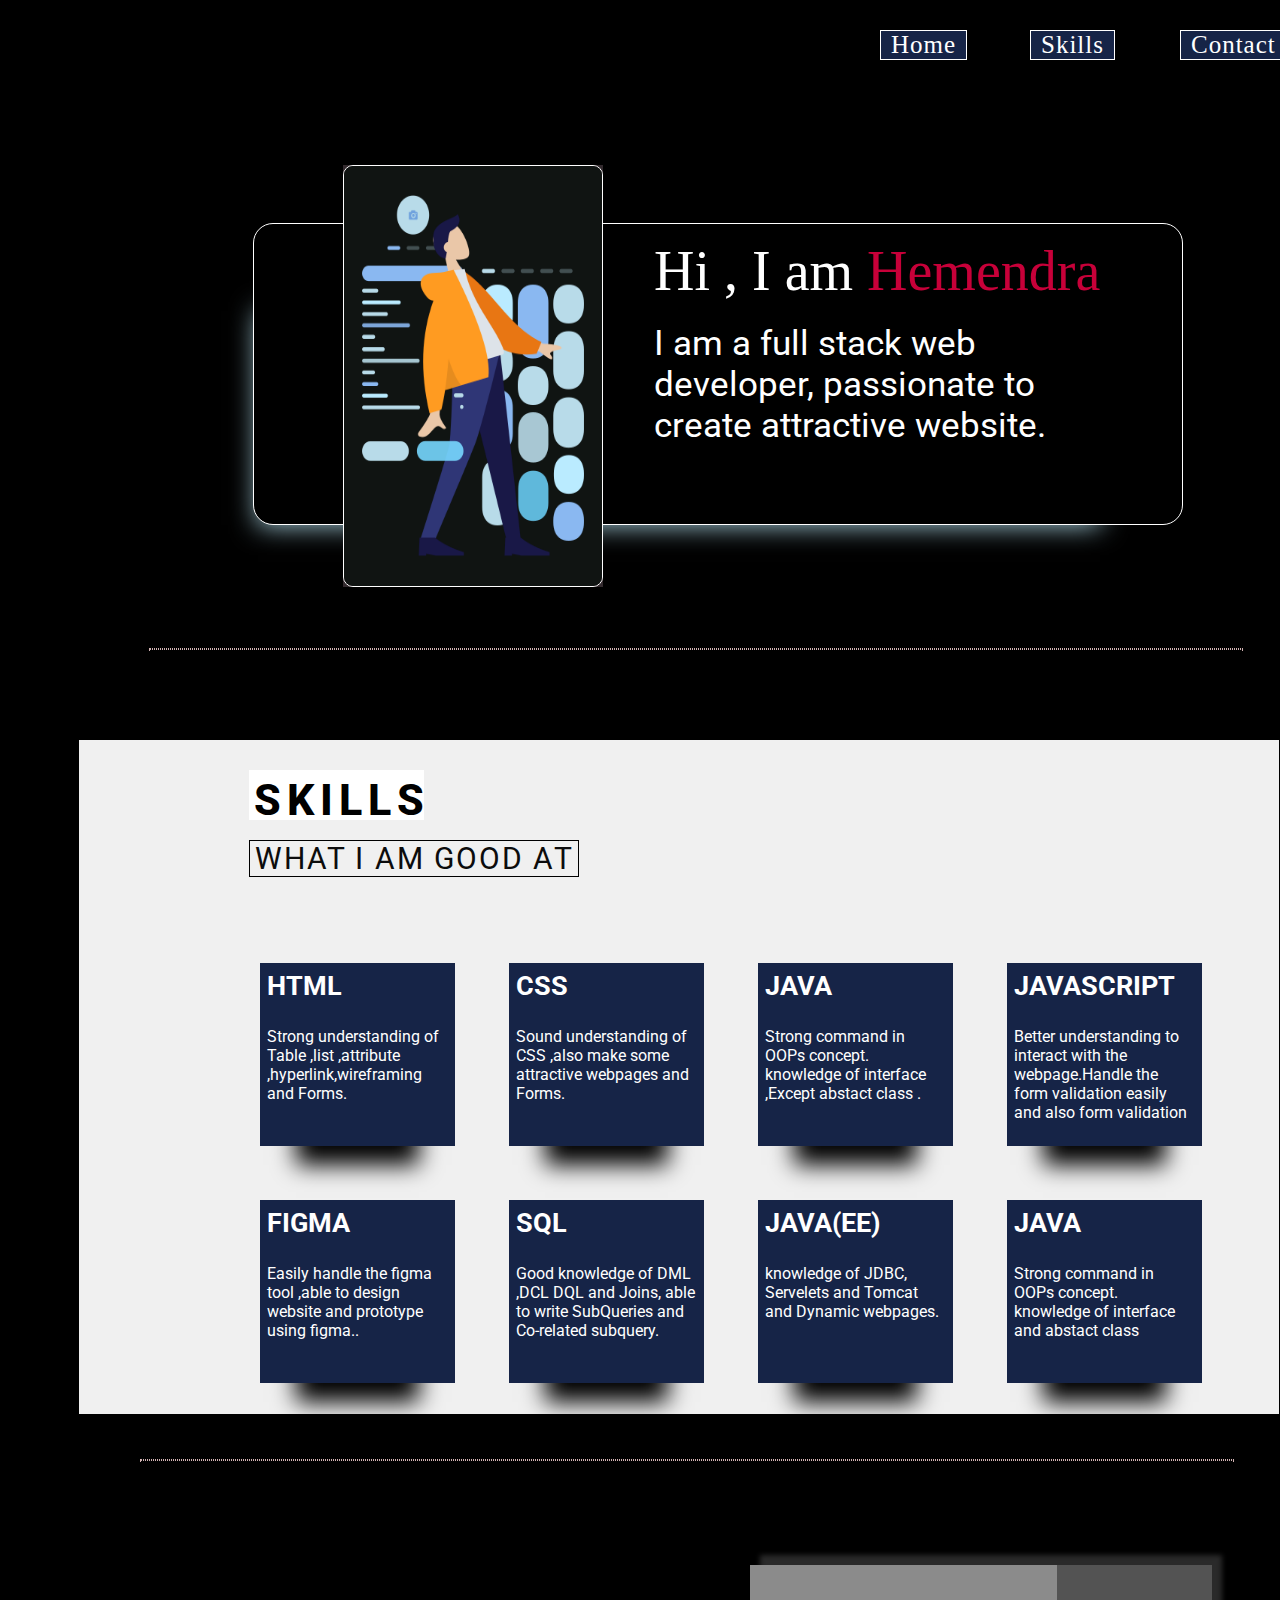
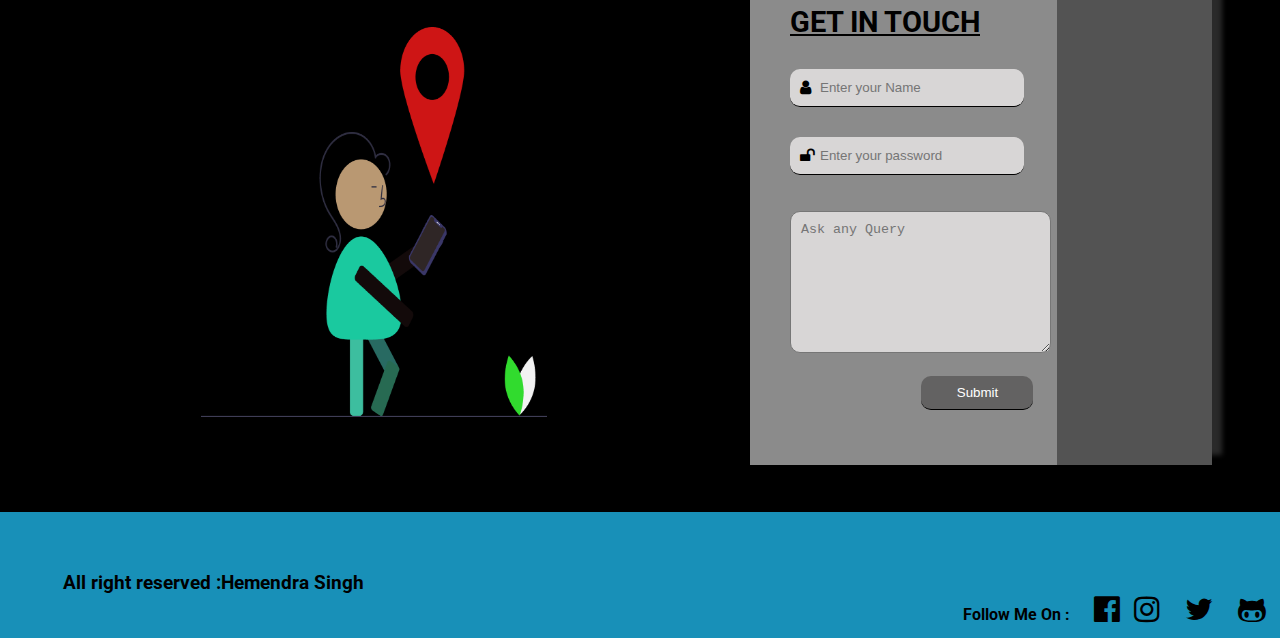
<file: PORTFOLIO_HEMENDRA/index.html>
<!DOCTYPE html>
<html lang="en">
<head>
    <meta charset="UTF-8">
    <meta name="viewport" content="width=device-width, initial-scale=1.0">
    <title>PortFolio | Hemendra Singh</title>
    <link rel="stylesheet" href="./style.css">
    <link rel="stylesheet" href="./fonts/font-awesome-4.7.0/css/font-awesome.min.css">
    <link href="https://fonts.googleapis.com/css2?family=Roboto:wght@100&display=swap" rel="stylesheet">
    
</head>
<body>
    <header>
        <div class="h1">
            <div class="h11"><p><a href="">Home</a></p></div>
            <div class="h12"><p><a href="">Skills</a></p></div>
            <div class="h13"><p><a href="">Contact</a></p></div>
        </div>
    </header>
    <main>
        <div class="box">
            <div class="box1">
                <div class="box1Content">
                    <p id="intro">Hi , I am <span>Hemendra</span></p>
                    <p id="MoreIntro">I am a full stack web
                        developer, passionate
                        to create attractive 
                        website.</p>
                </div>
            </div>
            <div class="box2">
                <img src="./images/humaaans.png" alt="">
            </div>
        </div>
    </main>
    <section>
        <div class="line">
            
        </div>
        <div class="page2">
            <div class="skills">
                <p>SKILLS</p>

            </div>
            <div class="linebelowSkills">
                <p>WHAT I AM GOOD AT</p>
            </div>
            <div class="insidePage2">
                    <div class="c1">
                        <h3>HTML</h3>
                        <p>Strong understanding of Table ,list ,attribute
                            ,hyperlink,wireframing and Forms.
                        </p>
                        
                    </div>
                    <div class="c1">
                        <h3>CSS</h3>
                        <p>Sound  understanding of CSS ,also make some attractive webpages and Forms.
                        </p>
                    </div>
                    <div class="c1">
                        <h3>JAVA</h3>
                        <p>Strong command in OOPs  concept.
                            knowledge of interface ,Except abstact class .
                        </p>
                    </div>
                    <div class="c1">
                        <h3>JAVASCRIPT</h3>
                        <p>Better understanding to interact with the webpage.Handle the form validation easily and also 
                            form validation
                        </p>
                    </div>
                    <div class="c1">
                        <h3>FIGMA</h3>
                        <p>Easily handle the figma
                            tool ,able to design website and prototype using figma..
                        </p>
                    </div>
                    <div class="c1">
                        <h3>SQL</h3>
                        <p>Good knowledge of DML ,DCL
                            DQL and  Joins, able to write SubQueries and Co-related subquery.
                        </p>
                    </div>
                    <div class="c1">
                        <h3>JAVA(EE)</h3>
                        <p>knowledge of JDBC,
                            Servelets and Tomcat
                            and Dynamic webpages.
                        </p>
                    </div>
                    <div class="c1">
                        <h3>JAVA</h3>
                        <p>Strong command in OOPs  concept.
                            knowledge of interface and abstact class 
                        </p>
                    </div>
                    <div class="line1"></div>
            </div>

        </div>
        
        
    </section>
    <footer>
        <div class="page3">
            <div class="form">
                <div class="part1"> 
                        <form action="">
                            <p>GET IN TOUCH</p>
                            <i class="fa fa-user" aria-hidden="true"></i><input type="text" name="Name" id="Name" placeholder="Enter your Name">
                            <br>
                            <i id="passIcon" class="fa fa-unlock" aria-hidden="true"></i><input type="password" name="pass" id="pass" placeholder="Enter your password">
                            <br>
                            <br>
                            <br>

                            <textarea name="message" id="message" cols="28" rows="8" placeholder="Ask any Query"></textarea>
                            <input type="submit" value="Submit">
                        </form>

                </div>
                <div class="part2"></div>
            </div>
            <div class="contactImage">
                <img src="./images/undraw_Directions_re_kjxs (1) 1.png" alt="">
            </div>
        </div>
    </footer>
    <div class="footer">
        <h3>All right reserved :Hemendra Singh</h3>
        <p>Follow Me On  :  
            <a href="https://www.facebook.com/"></a><i  id="fb" class="fa fa-facebook-official" aria-hidden="true"></i></a>
            <a href="https://www.instagram.com/"><i id="Insta" class="fa fa-instagram" aria-hidden="true"></i></a>
            <a href="https://twitter.com/home?lang=en"><i id="twitter" class="fa fa-twitter" aria-hidden="true"></i></a>
            <a href="https://github.com/"><i id="git" class="fa fa-github-alt" aria-hidden="true"></i></a>
        </p>

       
    </div>
</body>
</html>
</file>
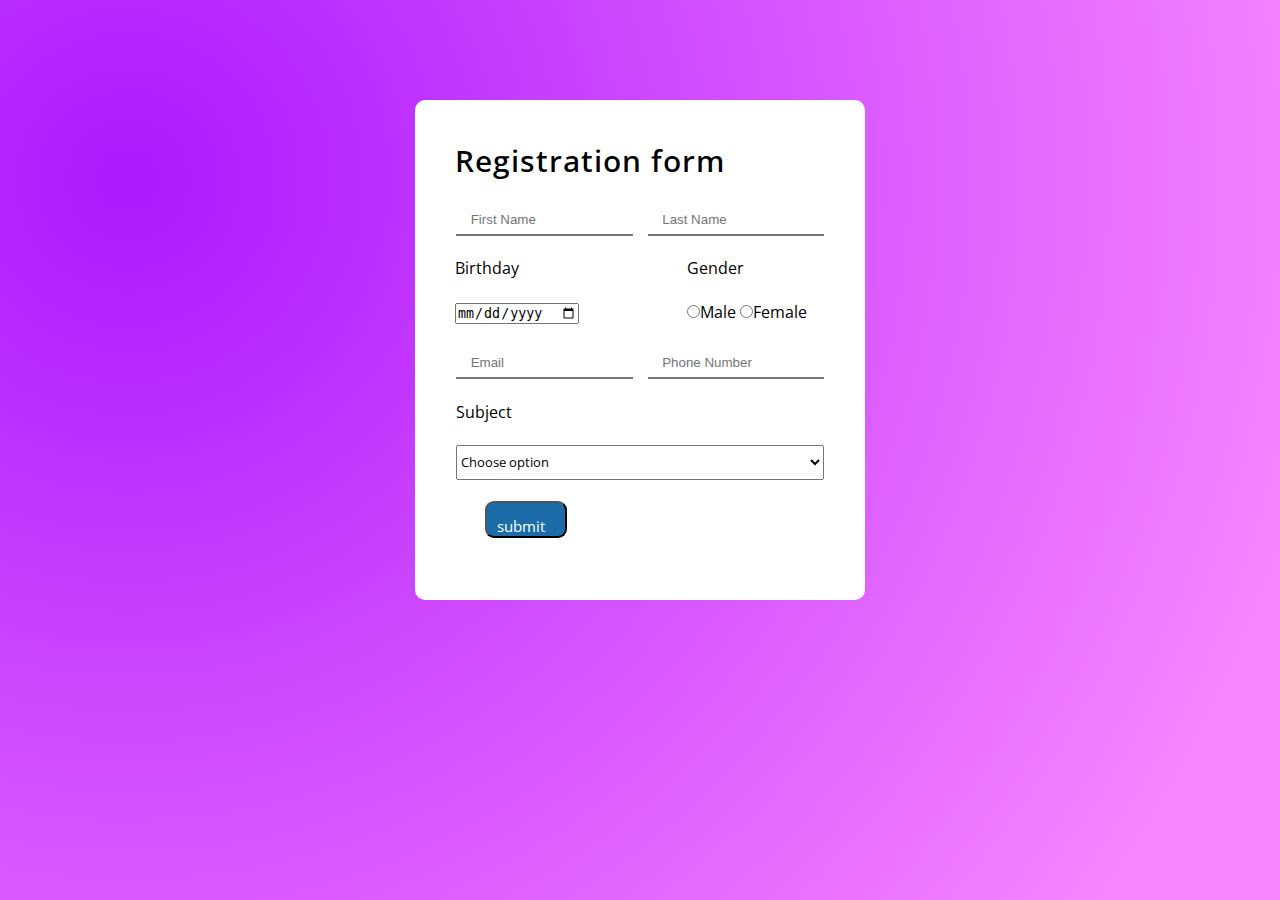
<file: project 4 form/index.html>
<!DOCTYPE html>
<html lang="en">
<head>
    <meta charset="UTF-8">
    <meta name="viewport" content="width=device-width, initial-scale=1.0">
    <title>Document</title>
    <link rel="stylesheet" href="./style.css">
    <link href="https://fonts.googleapis.com/css2?family=Open+Sans:wght@300&display=swap" rel="stylesheet">
</head>
<body>
    <div class="box">
    <form action="">
        
        <div class="heading">
            <p>Registration form</p>     
        </div>
        <div class="name">
            <input class="1"   type="text" name="fname" id="fname" placeholder="First Name">
            <input class="2" type="text" name="lname" id="lname" placeholder="Last Name">  
        </div>
        <div class="birthday">
            <div class="b1">
                <p>Birthday</p> 
                <br>
                <input type="date" name="Birthday" id="Birthday">
                </div>
            <div class="b2">
                <p>Gender</p>
                <br>
                <input type="radio" name="gender" id="male">Male
                <input type="radio" name="gender" id="female">Female
            </div>
        </div>
        <div class="name">
            <input class="1" type="email" name="email" id="email" placeholder="Email">
            <input class="2" type="text" name="phoneno" id="phoneno" placeholder="Phone Number">
                
        </div>
        <div class="sub">
            <p>Subject</p>
            <br>
            <select name="" id="">
                <option value="Choose Option">Choose option</option>
                <option value="Physics">Physics</option>
                <option value="Chemistry">Chemistry</option>
                <option value="Biology">Biology</option>
            </select>
        </div>
        <div class="submit">
            <input type="submit" value="submit">
        </div>
    </form>
    </div>
</body>
</html>
</file>
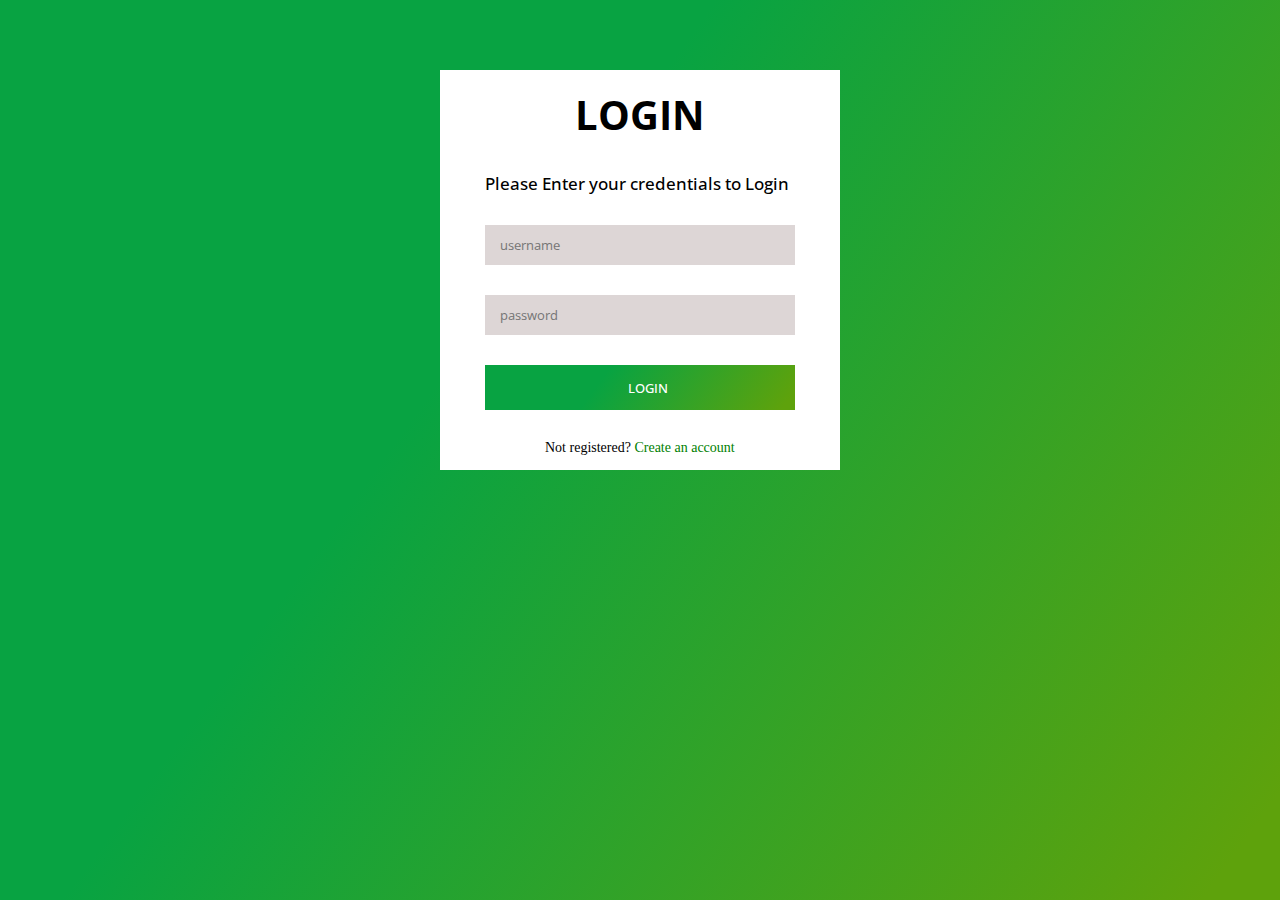
<file: project 6 form/index.html>
<!DOCTYPE html>
<html lang="en">
<head>
    <meta charset="UTF-8">
    <meta name="viewport" content="width=device-width, initial-scale=1.0">
    <title>Form 6</title>
    <link rel="stylesheet" href="./style.css">
    <link href="https://fonts.googleapis.com/css2?family=Open+Sans:wght@300&display=swap" rel="stylesheet">
</head>
<body>
    <form action="">
    <div class="box">
        <div class="smallBox">
            <div class="section">
                <p id="heading">LOGIN</p>
            </div>
            <div class="section">
               <p id="tag" >Please Enter your credentials to Login</p>
            </div>
            <div class="section">
            <input type="text" name="username" id="username" placeholder="username">
            </div>
            <div class="section">
                <input type="password" name="pass" id="pass" placeholder="password">    
            </div>
            <div class="section">
                <input type="submit" value="LOGIN">
            </div>
            <div class="section">
                <div class="inside">
                <p class="last">Not registered? <a href="">Create an account</a></p>
                </div>
            </div>
                  
         </div>
    </div>
    </form>
</body>
</html>
</file>
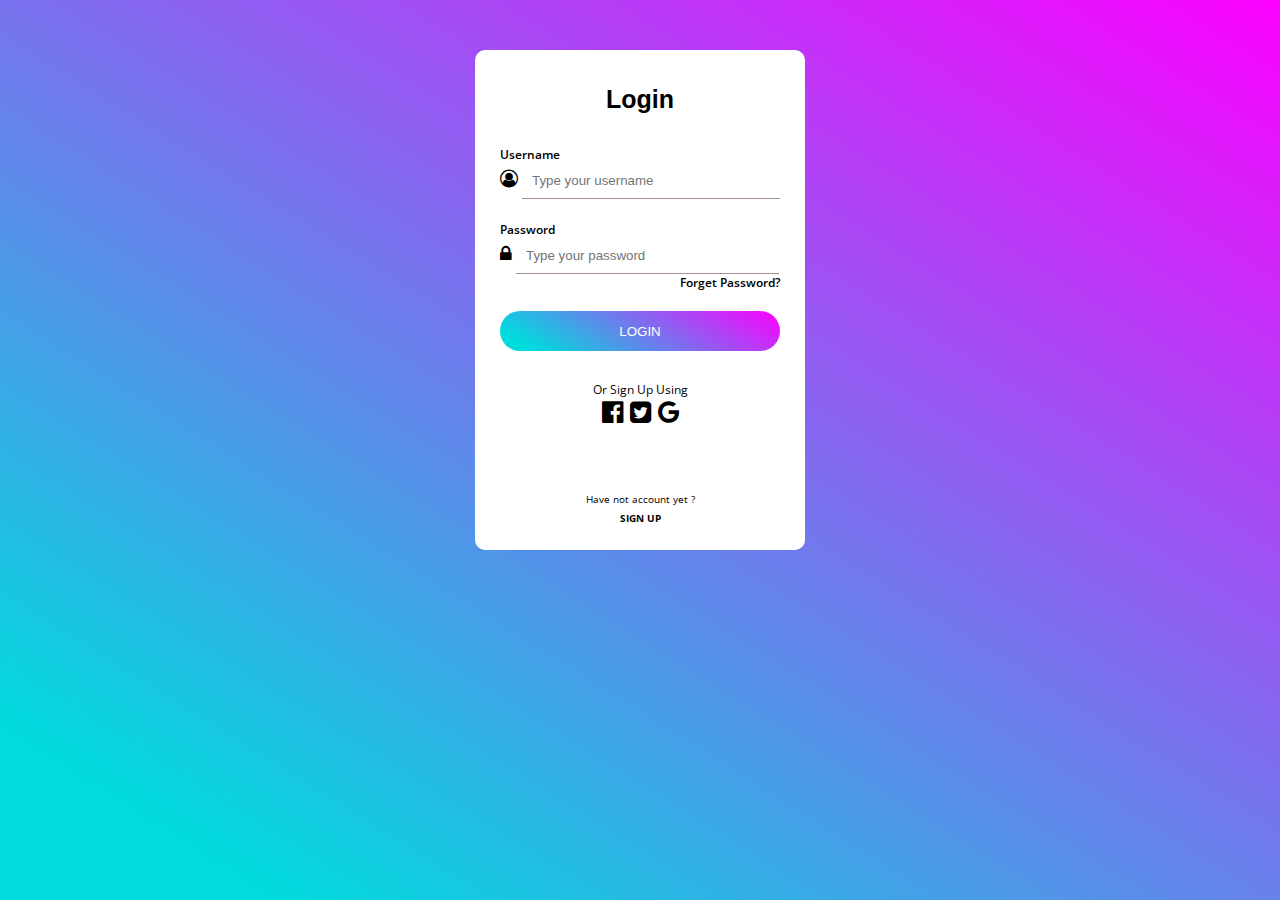
<file: project 8 form/index.html>
<!DOCTYPE html>
<html lang="en">
<head>
    <meta charset="UTF-8">
    <meta name="viewport" content="width=device-width, initial-scale=1.0">
    <title>Form</title>
    <link rel="shortcut icon" href="./image/Fram.png" type="image/x-icon">
    <link rel="stylesheet" href="./fonts/font-awesome-4.7.0/css/font-awesome.min.css">
    <link rel="stylesheet" href="./style.css">
    <link href="https://fonts.googleapis.com/css2?family=Open+Sans:wght@300&display=swap" rel="stylesheet">
</head>
<body>
    <form action="">
        <div class="box">
            <div class="content">
                <div class="login">
                    Login
                </div>
                <br>
                <div class="details">
                    <p>Username</p>
                    
                    <i class="fa fa-user-circle-o" aria-hidden="true"></i>
                    <input type="text" name="name" id="name"  placeholder="Type your username">
                    
                    <br>
                    <br>
                    <p>Password</p>
                    <i class="fa fa-lock" aria-hidden="true"></i>
                    <input type="password" name="pass" id="pass" placeholder="Type your password">
                    <p id="d1"> <a href="">Forget Password?</a></p>
                </div>
                <div class="submit">
                    <input type="submit" value="LOGIN">
                </div>
                <div class="signup">
                    <p>Or Sign Up Using</p>
                    
                    <i class="fa fa-facebook-official" aria-hidden="true"></i>
                    <i class="fa fa-twitter-square" aria-hidden="true"></i>
                    <i class="fa fa-google" aria-hidden="true"></i>



                </div>
                <div class="last">
                    <p>Have not account yet ?</p>
                    
                    <p id="l1">SIGN UP</p>
                </div>

            </div>
        </div>
    </form>
</body>
</html>
</file>
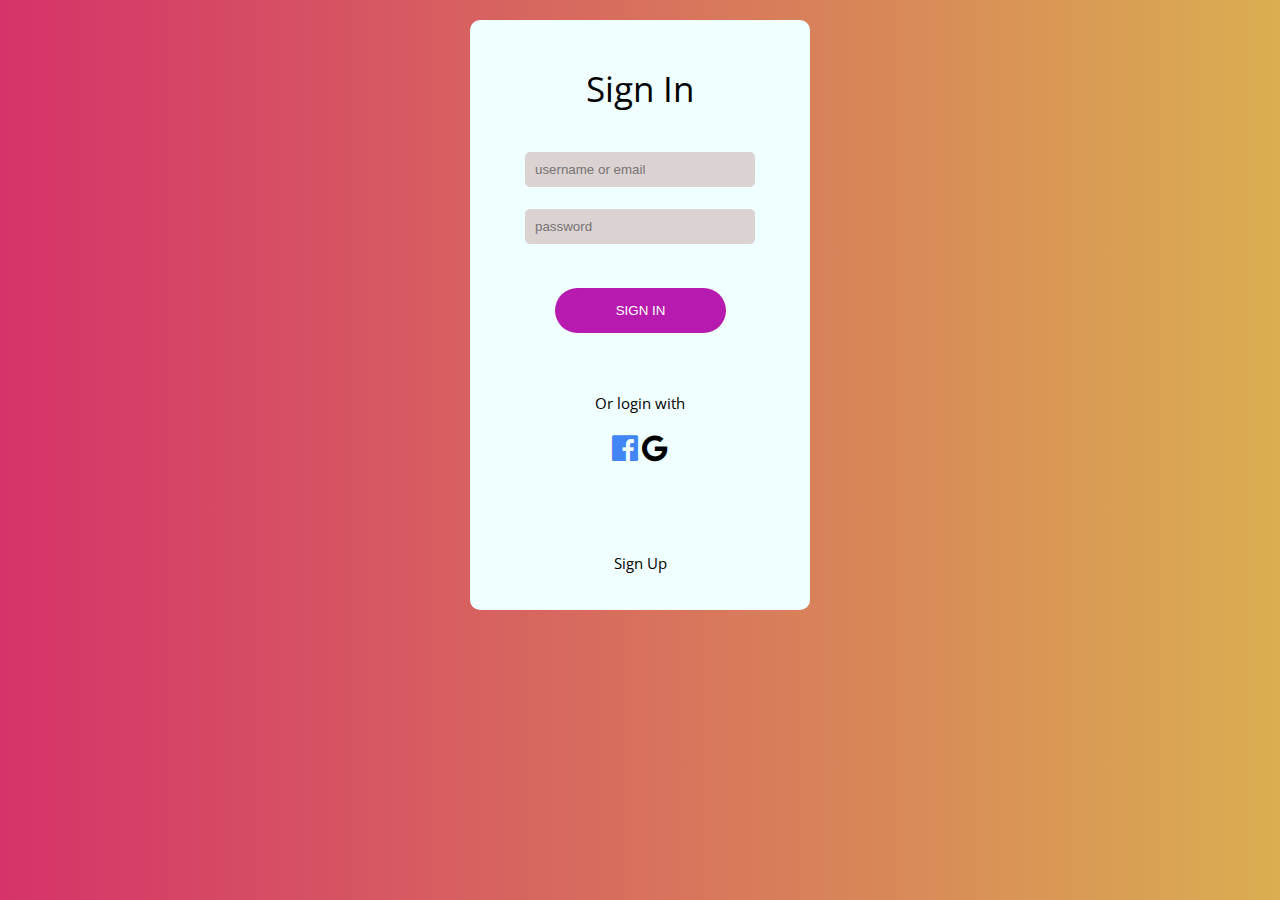
<file: project 9 Form/index.html>
<!DOCTYPE html>
<html lang="en">
<head>
    <meta charset="UTF-8">
    <meta name="viewport" content="width=device-width, initial-scale=1.0">
    <title>Document</title>
    <link rel="stylesheet" href="./style.css">
    <link rel="stylesheet" href="./fonts/font-awesome-4.7.0/css/font-awesome.min.css">
    <link href="https://fonts.googleapis.com/css2?family=Open+Sans&display=swap" rel="stylesheet">
</head>
<body>
    <form action="">
        <div class="box">   
            <div class="content">
                <div class="c1">
                    Sign In
                </div>
                <div class="c2">
                    <input type="text" name="name" id="name" placeholder="username or email">
                    <br><br>
                    <input type="password" name="pass" id="pass" placeholder="password">
                    <br><br><br>
                <div class="c22">
                    <input type="submit" value="SIGN IN">
                </div>
                   
                </div>
                <div class="c3">
                    <p>Or login with</p>
                    <br>
                    <i class="fa fa-facebook-official" aria-hidden="true"></i>
                    <i  id='la' class="fa fa-google" aria-hidden="true"></i>
                </div>
                <div class="c4">
                    <br>
                    <br>
                    <br>
                    <p>Sign Up</p>
                </div>
            </div>
        </div>
    </form>
</body>
</html>
</file>
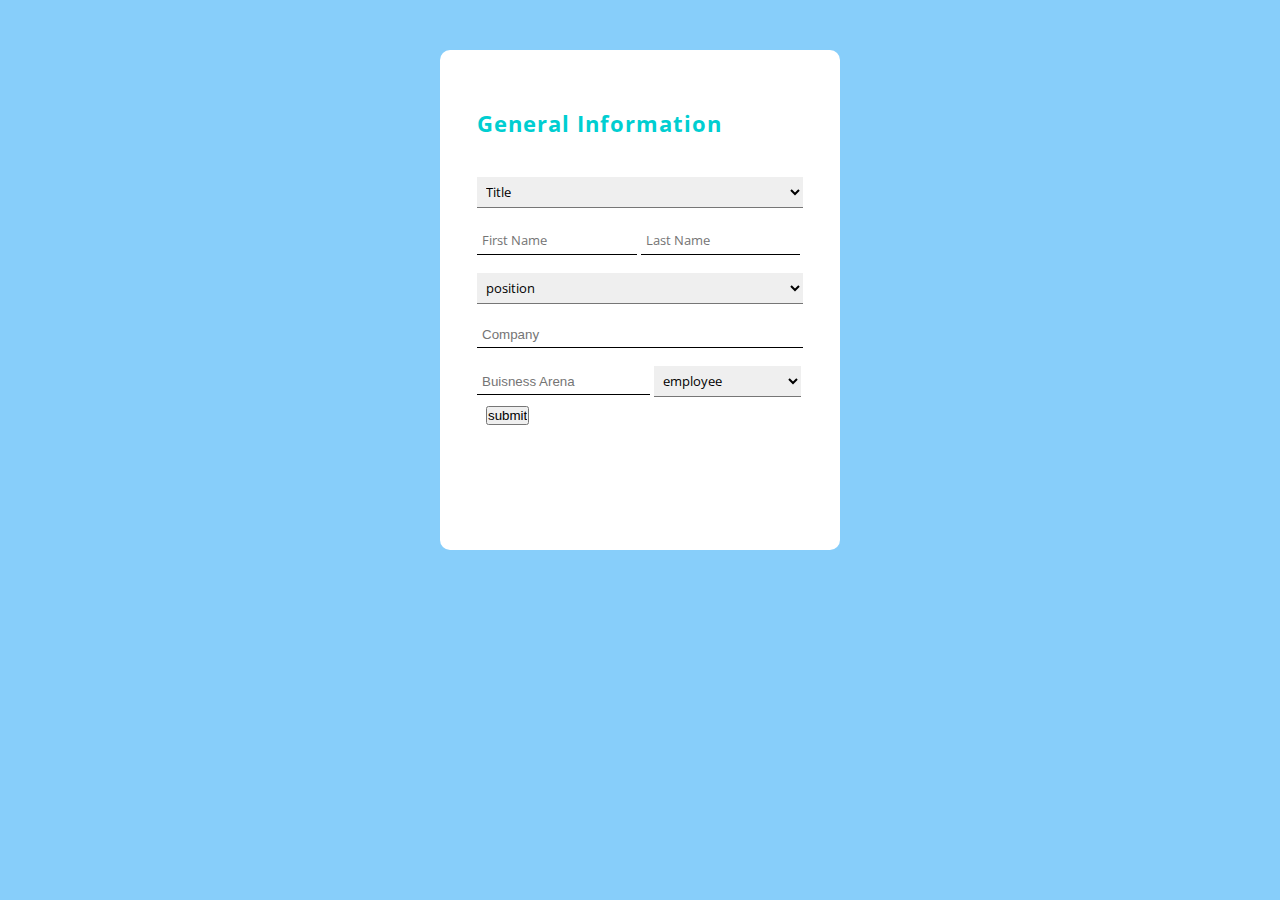
<file: project3 Form/index.html>
<!DOCTYPE html>
<html lang="en">
<head>
    <meta charset="UTF-8">
    <meta name="viewport" content="width=device-width, initial-scale=1.0">
    <title>Form</title>
    <link rel="stylesheet" href="style.css">
    <link href="https://fonts.googleapis.com/css2?family=Open+Sans:wght@300&display=swap" rel="stylesheet">
</head>
<body>
    <form action="">
    <div class="box">
       
        <div class="content">
            <p>General Information</p>
        </div>
        <div class="content">
            <select name="title" id="title">
                <option value="Title">Title</option>
                <option value="Mr.">Mr.</option>
                <option value="Mrs.">Mrs.</option>
            
            </select>
        </div>
        <div class="content">
        <div class="name">
            <input type="text" name="fname" id="fname" placeholder="First Name">
            <input type="text" name="lname" id="lname" placeholder="Last Name">
        </div>
        </div>
        <div class="content">
            <select name="position" id="position">
                <option value="Position" >position</option>
                <option value="Engineer">Engineer</option>
                <option value="Doctor">Doctor</option>
                <option value="Buisness">Buisness</option>
            </select>
        </div>
        <div class="content">
            <div class="company">
            <input type="text" name="Company" id="Company" placeholder="Company">
            </div>
        </div>
        <div class="content">
            <div class="last">
            <input type="text" name="buisness" id="buisness" placeholder="Buisness Arena">
            <select name="employee" id="employee">
                <option value="employee">employee</option>
                <option value="employee">employee</option>
                <option value="employee">employee</option>
            </select>
            </div>
        <div class="content">
            <input type="submit" value="submit">
        </div>
        </div>
    
    </div>
    </form>
</body>
</html>
</file>
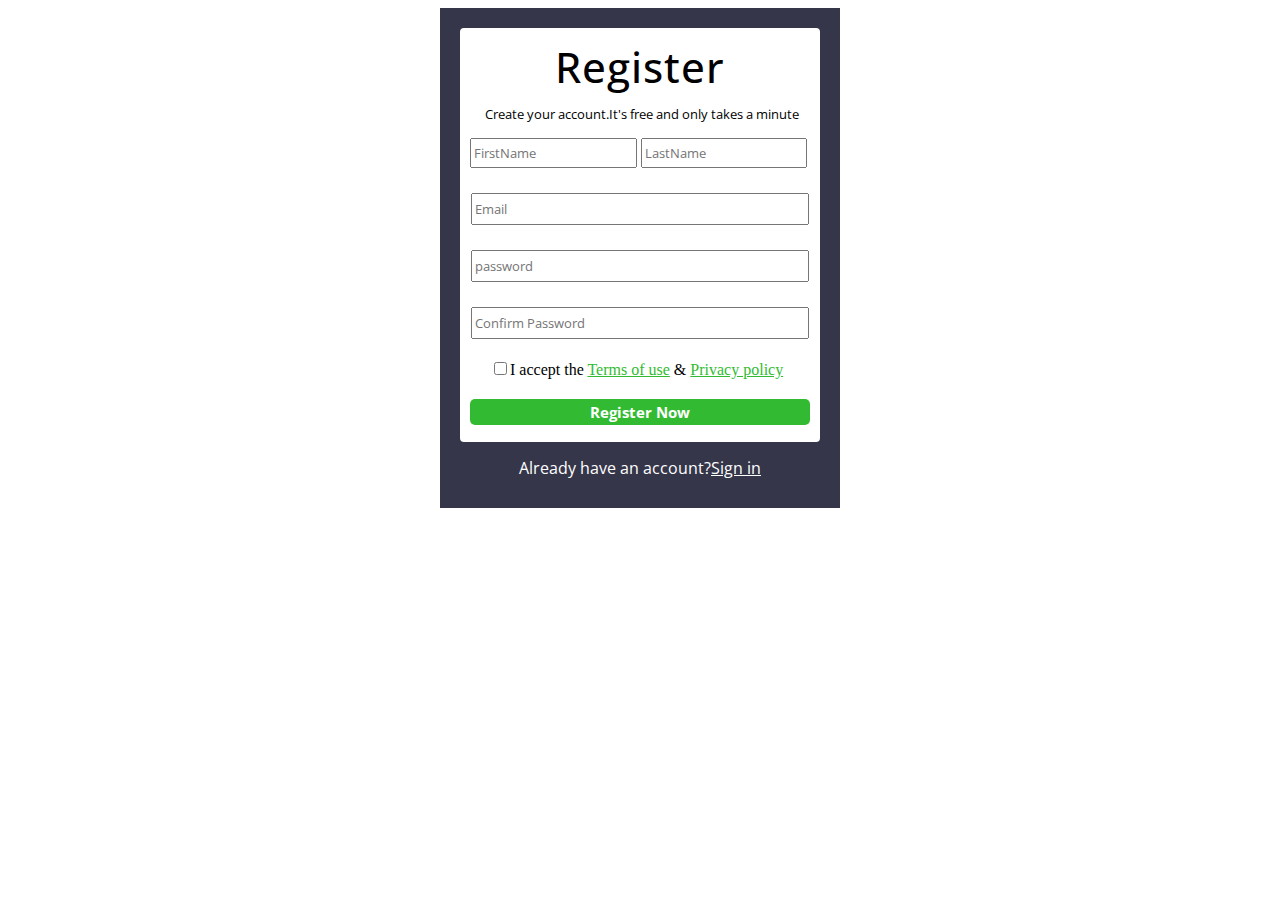
<file: project2 Form/index.html.html>
<!DOCTYPE html>
<html lang="en">
<head>
    <meta charset="UTF-8">
    <meta name="viewport" content="width=device-width, initial-scale=1.0">
    <title>Document</title>
    <link rel="stylesheet" href="./style6.css">
    <link href="https://fonts.googleapis.com/css2?family=Open+Sans:wght@300&display=swap" rel="stylesheet">
</head>
<body>
    <div class="background">
        <div class="form">
            <form action="">
            <div class="registration">Register</div>
            <div class="info">Create your account.It's free and only takes a minute</div>
            <div class="name">
                <input type="text" name="fname" id="fname" placeholder="FirstName">
                <input type="text" name="lname" id="lname" placeholder="LastName">
            </div>
            <div class="email">
                <input type="email" name="email" id="email" placeholder="Email" required>
            </div>
            <div class="email">
                <input type="password" name="pass" id="pass" placeholder="password">
            </div>
            <div class="email">
                <input type="password" name="npass" id="npass" placeholder="Confirm Password">
            </div>
            <div class="checkbox">
                <input type="checkbox" name="cbox" id="cbox" required>I accept the <a href="">Terms of use</a> & <a href="">Privacy policy</a>
            </div>
            <div class="sumbit">
                <input type="submit" value="Register Now">
            </div>
            </form>
        </div>
        
        <div class="smallbox">
            Already have an account?<a href="">Sign in</a>
        </div>
    </div>
</body>
</html>
</file>
<file: PORTFOLIO_HEMENDRA/style.css>
*
{
    padding: 0;
    margin: 0;

}
body
{
    background-color:#000000;
    box-sizing: border-box;
}
.h1
{
    display: flex;
    background-color: #000000;
    width: 100%;
    height: 80px;
    
}
.h11
{
    margin: 30px;
    position: absolute;
    left: 850px;
    border: 1px solid white;
    display: inline-block;
    background-color: #162447;
}
.h12
{
    margin: 30px;
    position: absolute;
    left: 1000px;
    display: inline-block;
    background-color: #162447;
    border: 1px solid white;
  
}
.h13
{
    margin: 30px;
    position: absolute;
    left: 1150px;
    display: inline-block;
    border: 1px solid white;
    background-color: #162447;
    
    
}
.h11 , .h12 ,.h13 > p
{
    font-size: 25px;
}
a
{
    padding: 10px;
    text-decoration: none;
    letter-spacing: 1px;
    color: white;
}
a:hover
{
    font-family: 'Roboto', sans-serif;

    color: white;

}
.box1
{
    display: inline-block;
    position: absolute;
    
    height: 300px;
   
    top: 223px;
    border: 1px solid white;
    border-radius: 20px;
    left: 253px;
    width: 928px;
    background-color: #000000;
    box-shadow: -39px 44px 25px -44px lightblue;
}

.box2
{
    display: inline-block;
    position: absolute;
    background-color: rgb(51, 42, 46);
    height: 422px;
    left: 343px;
    top: 165px;
    
    width: 260px;
    
}
.box2 > img                     /* Image in  front page*/
{ 
    height: 422px;
    left: 343px;
    top: 165px;
    border-radius: 10px;
    width: 260px;
    border: 1px solid #000000;
    box-sizing: border-box;
    border: 1px solid white;
}
.box1Content
{
    
    display: inline-block;
    position: absolute;
    height: 290px;
    width: 530px;
    background: rgba(45, 49, 48, 0);
    left: 390px;
    top: 5px;
}

span
{
    color: #c70039;
}

#intro           /* Hi I am Hemendra Line*/
{
    padding: 10px;
    font-size: 3.5em;
    color: white;
   
}
#MoreIntro   /*Intro Line*/
{
    font-family: 'Roboto', sans-serif;  
      text-align:start;
padding: 10px;
padding-right: 40px;
font-size: 35px;
color: white;
}
.line    /* Page Change Line*/
{
    position: absolute;
    box-sizing: border-box;
    height: 1px;
    top: 648px;
    left: 149px;
    width: 1094px;
    border: 01px dotted #D1B3B3;
}
.page2
{
    padding: 30px;
    display: inline-block;
    position: absolute;
    box-sizing: border-box;
    top: 740px;
    left: 79px;
    height: 674px;
    width: 1200px;
    background-color:#f0f0f0;
}
.skills
{
    padding: 5px;
    display: inline-block;
    position: absolute;
    width: 175px;
    height: 50px;
    background-color: #ffffff;
    left: 170px;
    box-sizing: border-box;

}
.insidePage2 :hover
{
    background-color: rgb(46, 46, 46);
    font-size: large;
    
    
    
  
}

.skills > p   /* Skills Heading*/
{
    font-size: 43px;
    font-family: 'Roboto', sans-serif;

    font-weight: 800;
    letter-spacing: 6px;
   
    color: black;
} 

.linebelowSkills
{
    padding-left: 122px;
    display: inline-block;
    position: absolute;
    top: 100px;
    width: 452px;
    height: 36px;
    background-color: #f0f0f0;
    left: 48px;
    box-sizing: border-box;
}

.linebelowSkills > p
{
    color: #0c0c0c;
    font-family: 'Roboto', sans-serif;

    padding-left: 5px;
        font-size: 30px;
    align-items: center;
letter-spacing: 0.07em;
border: 1px solid black;
}
.insidePage2    /* Skills inside Box*/
{
    box-sizing: border-box;
    display: flex;
    padding: 20px;
    height: 417px;

    width: 1055px;
    position: absolute;
    background-color: #f0f0f0;
    top: 176px;
    left: 134px;
    flex-wrap: wrap;
}
.c1  /*Skills Details*/
{
    padding: 7px;
    margin: 27px;
    box-sizing: border-box;
    width: 195px;
    height: 183px;
    background-color: #162447;
    box-shadow: 0px 55px 22px -36px #000000;
}
.c1 > h3
{
    font-family: 'Roboto', sans-serif;

    color: white;
    font-size: 27px;
    

}
.c1 > p
{
    font-family: 'Roboto', sans-serif;

    padding-top: 25px;
    color: white;
}
.line1
{
    position: absolute;
    box-sizing: border-box;
    height: 1px;
    top: 543px;
    left: -73px;
    width: 1094px;
    border: 01px dotted #D1B3B3;
}
.page3
    {padding: 30px;
        display: inline-block;
        position: absolute;
        box-sizing: border-box;
        top: 1462px;
        left: 79px;
        height: 690px;
        width: 1200px;
        background-color: #000000
    }
    .form   /* Form*/
    {
        box-sizing: border-box;
        display: flex;
        position: absolute;
        left: 671px;
        top: 103px;
        height: 500px;
        width: 462px;
        background-color: #000000;
        box-shadow: 10px -10px 5px 0px rgba(56, 56, 56, 0.753);


    }
    
    .part1     /* Form Part 1*/
    {
        padding: 40px;
        box-sizing: border-box;
        height: 500px;
        width: 307px;
        
        background-color: #8B8B8B;
    }
    .part2    /*Form part 2*/
    {
      
    box-sizing: border-box;
    height: 500px;
    width: 155px;
    border-left: none;
    
    background: #535353;
    mix-blend-mode: normal;

    }
form > p
{
    font-family: 'Roboto', sans-serif;
    font-weight: bold;
    text-decoration: underline;
    font-size: 29px;
    

}
input[type=text], input[type=password]
{
    height: 37px;
    background: #d8d6d6;   
    margin-top: 30px;
    border-top: 0px;
    border-left: 0px;
    border-right: 0px;
    border-bottom: 1px solid black;
    border-radius: 10px;
    width: 90%;
    padding-left: 30px;
}
input[type=submit]
{
    margin-top: 5px;
    width: 112px;
    color: white;
    margin-left: 131px;
    height: 34px;
    
    padding-left: 1px;
    margin-top: 19px;
    border-radius: 10px;
    background: #636262;  
    border: none;
    border-bottom: 1px solid black;
    
}

textarea
{
    background: #171717;
    box-sizing: border-box;
    padding: 10px;
    background: #d8d6d6; 
    border-radius: 10px;
}
.contactImage > img
{
    height: 390px;
    width: 346px;
    position: absolute;
    top: 165px;
    left: 122px;
}
.footer
{
    padding: 63px;
    box-sizing: border-box;
    display: inline-block;
    position: absolute;
    width: 1482px;
    height: 122px;
    background: rgb(24, 144, 184);
    top: 2112px;
}
form > i
{
    position: absolute;
    top: 114px;
    
    left: 50px;
    color: black;
}
#passIcon
{
    position: absolute;
    top: 182px;
    font-size: 16px;
}

.footer > p
{
    color:rgb(0, 0, 0);
    font-family: 'Roboto', sans-serif;
    font-weight: bolder;
  
    padding-left: 900px;

}
#fb
{
    font-size: 30px;
    color:black
}
.footer > h3
{
    font-family: 'Roboto', sans-serif;
    margin-top: -3px;
    color: rgb(0, 0, 0)75, 133, 53);
}

.footer > p > a
{
    font-family: 'Roboto', sans-serif;
    border: black;
        color:white;
}
#Insta
{
    font-size: 30px;
    color: black
}
#twitter
{
    font-size: 30px;
    color: black;
}
#git
{
    font-size: 30px;
    color: black;
}
</file>
<file: project 4 form/style.css>
*
{
    margin: 0;
    padding: 0;
}
body
{
    background-image: radial-gradient( circle farthest-corner at 10% 20%,  rgba(174,24,255,1) 0%, rgba(246,134,255,1) 90% );

    background-attachment: fixed;
    margin-top: 100px;
}
.box
{
    box-sizing: border-box;
    display: block;
    border-radius: 10px;
    height: 500px;
    padding: 30px;
   
    width: 450px;
    
    margin: auto;
    background-color:white;
}
.name
{

    flex-direction:row;   
    display: flex;
    padding: 11px;
}
.name > input[type=text] ,input[type=email]
{
    box-sizing: border-box;
    margin-top: 10px;
    padding-left: 4%;
    width: 50%;
    border-top: none;
    border-left: none;
    border-right: none;
    padding-bottom: 7px;   
}
.name > #lname ,#phoneno
{
    margin-left: 15px;
}
.heading
{ box-sizing: border-box;
    padding: 10px;
    font-weight: 550;
    letter-spacing: 1px;
    font-size: 30px;
    font-family: 'Open Sans', sans-serif;
}
.birthday
{

    padding-left: 10;
    display: flex;
    flex-direction: row;
    padding: 10px;
    font-family: 'Open Sans', sans-serif;
}
.b2
{
    padding-left: 29%;
    
}
.sub
{
 
    padding: 11px;
    font-family: 'Open Sans', sans-serif;
}
.sub > select
{
    font-family: 'Open Sans', sans-serif;
   
    height: 35px;
    width: 100%;
}
.submit > input[type=submit]
{
    padding:20px;
    height: 30px;
    background-color: yellow;
    font-size: 15px;
    font-family: 'Open Sans', sans-serif;
    padding-top: 13px;
    background-color: #1b6ca8;
    border-radius: 9px;
    color: white;
    padding-left: 10px;
    margin-bottom: 10px;
}
.submit{
    box-sizing: border-box;
    display: block;
    padding-left: 40px;
    padding-top: 10px;
}
</file>
<file: project 6 form/style.css>
*
{
    margin: 0;
    padding: 0;
}
body
{   background: rgb(94,162,12);
    background: linear-gradient(306deg, rgba(94,162,12,1) 4%, rgba(8,163,66,1) 63%);
    background-attachment: fixed;
}
.box
{
    box-sizing: border-box;
    display: block;
    margin: auto;
    height: 400px;
    width: 400px;
    margin-top: 70px;
    padding-left: 30px;
    padding-right: 30px;
    background-color: white;
}
.smallBox
{
display: flex;
flex-direction:column;

}
.section
{
    margin: 15px;
    background-color: white;
}
#heading
{
    margin-top: 2px;
    text-align:center;
    font-size: 40px;
    font-family: 'Open Sans', sans-serif;
    letter-spacing: 0;
    font-weight: 700;
}
#tag
{
    font-family: 'Open Sans', sans-serif;
    font-size: 17px;
    font-weight: 500;
}
input[type=text],input[type=password]
{
    box-sizing: border-box;
    display:block;
    width: 100%;
    padding-left: 15px;
    border: none;
    background-color:rgb(221, 214, 214);
    font-family: 'Open Sans', sans-serif;
    height: 40px;
}
input[type=submit]
{
    text-align: center;
    box-sizing: border-box;
    display:block;
    width: 100%;
    padding-left: 15px;
    border: none;
    background: rgb(94,162,12);
    background: linear-gradient(306deg, rgba(94,162,12,1) 4%, rgba(8,163,66,1) 63%);
    font-family: 'Open Sans', sans-serif;
    color: white;
    height: 45px;
    font-weight: 500;
}
a
{
    color: green;
    text-decoration: none;
}
.last
{

    
    padding-left: 60px;
    font-size: 14px;
    
}
</file>
<file: project 8 form/style.css>
*
{
    margin: 0;
    padding: 0;
}
body
{
    font-family: 'Open Sans', sans-serif;
    background-color: #00DBDE;
    background-image: linear-gradient(32deg, #00DBDE 10%, #FC00FF 100%);
    margin-top: 50px;
    
    background-attachment: fixed;
}
.box
{
    border-radius: 10px;
    padding: 15px;
    background-color: white;
    box-sizing: border-box;
    display: block;
    margin: auto;
    height: 500px;
    width: 330px;
}
.content
{
    box-sizing: border-box;
    display: block;
    padding: 10px;

}
.login
{
    text-align: center;
    margin: 10px;
    font-size: 25px;
    font-weight: 800;
    font-family: sans-serif;
}
.details
{

   box-sizing: border-box;
}
.details > p
{
    font-size: 12px;
    font-weight: 600;
}
input[type=text]
{
    box-sizing: border-box;
    padding:10px;
    width:92%;
    border: none;
    border-bottom: 1px solid rgb(165, 145, 145);
}
input[type=password]
{
    box-sizing: border-box;
    padding:10px;
    width:94%;
    border: none;
    border-bottom: 1px solid rgb(165, 145, 145);
}
    .details > i
{
    left: px;
    font-size: 18px;
    position: relative;
    
}
#d1
{
   text-align: right;
}
a
{
    color: black;
    text-decoration: none;

}
.submit
{
    box-sizing: border-box;
    padding-top: 20px;
    padding-bottom: 20px;
}
input[type=submit]
{
    height: 40px;
    width: 100%;
    color: white;
    border-radius: 50px;
    border: none;
    background-color: #00DBDE;
    background-image: linear-gradient(32deg, #00DBDE 10%, #FC00FF 100%);
}
.signup
{
    text-align: center;
    font-size: 12px;
    padding: 10px;
    
}
.signup > i
{
    padding: 2px;
    position: relative;
    font-size: 25px;
}
.last
{
    font-size: 10px;
    padding-top: 55px;
    text-align: center;
}
#l1
{
    padding-top: 5px;
    color: black;
    font-weight: bolder;
}
</file>
<file: project 9 Form/style.css>
*{
margin: 0;
padding: 0;
}
body
{
    background: linear-gradient(90deg, #d53369 0%, #daae51 100%);
    background-attachment: fixed;
    font-family: 'Open Sans', sans-serif;
}
.box
{
    box-sizing: border-boxs;
    background-color: azure;
    display: block;
    margin: auto;
    height: 550px;
    width: 300px;
    padding: 20px;
    margin-top: 20px;
    border-radius: 10px;
}
.content
{
 
    padding: 25px;
}
.c1
{
    font-size: 35px;
    text-align: center
    ;
}
.c2
{
    box-sizing: border-box;
    padding: 40px 20px 30px 10px;
}
input[type=submit]
{
    height: 45px;
    width: 90%;
    background-color: #b61aae;
    color: white;
    border: none;
    border-radius: 50px;
}
input[type=text] ,input[type=password]
{
    padding-left: 10px;
    border: none;
    background-color: rgb(219, 210, 210);
    border-radius: 5px;
    height: 35px;
    width: 100%;
    
}
.c22
{
    padding-left: 30px;
}
.c3
{
    padding: 30px;
    font-size: 15px;
    text-align: center;
}

.c3 > i
{
    font-size: 30px;
    
    
    color:RGB(66,133,244);
}
#la
{
color: black;   
}
.c4
{
    font-size: 15px;
    text-align: center;
}
</file>
<file: project3 Form/style.css>
*
{
    padding: 0px;
    margin: 0px;
}
body{
    background-color: lightskyblue;
}
.box
{
    box-sizing: border-box;
    display:block;
    margin: auto;
    height: 500px;
    width: 400px;
    margin-top: 50px;
    background-color:white;
    padding: 28px;
    border-radius: 10px;
}
.content
{
    background-color: white;
    padding: 9px;
}
.content > p
{
    text-align: left;
    padding: 21px;
    padding-left: 0px;
    font-family: 'Open Sans', sans-serif;
    color:darkturquoise;
    font-weight: bold;
    letter-spacing: 1px;
    font-size:22px;
}
select
{
    display: block;
    
    width: 100%;
    font-family: 'Open Sans', sans-serif;
    padding: 5px;
    border-top: none;
    border-left: none;
    border-right: none;
}
.name > input[type=text]
{
    box-sizing: border-box;
    
    display: inline-block;
    width: 49%;
    border-top: none;
    border-left: none;
    font-family: 'Open Sans', sans-serif;
    border-right: none;
    padding-left: 7px;
    padding:5px;
    border-bottom: 1px solid black;

}
.content > .company > input[type=text]
{
    display: block;
  
    width: 97%;
    padding: 5px;
    border-top: none;
    border-left: none;
    border-bottom: 1px solid black;
    border-right: none;
}
.content > .last > select
{
 box-sizing: border-box;
   display: inline-block;
   
  
    width:45%;
}
.content > .last > input[type=text]
{
    display: inline-block;
 
    width: 50%;
    padding: 5px;
    border-top: none;
    border-left: none;
    border-right: none;
    border-bottom: 1px solid black;
}
</file>
<file: project2 Form/style6.css>
.background
{
    
    box-sizing: border-box;
    display: block;
    background-color: rgb(54, 54,75);
    height: 500px;
    width: 400px;
    margin: auto;
    padding: 20px;
}
.smallbox
{
    box-sizing: border-box;
    padding-top: 15px;
    display: block;
    font-family: 'Open Sans', sans-serif;
    height: 10%;
    text-align: center;
    color: white;
    background-color: rgb(54, 54,75);
}
.form
{
    box-sizing: border-box;
    background-color: white;
    display: block;
    height: 90%;
    padding: 10px;
    border-radius: 4px;
}
a
{
    color: white;
}
.registration
{
    display: block;
    height: 60px;
    box-sizing: border-box;
    font-size: 42px;
    font-weight: 490;
    text-align: center;
    letter-spacing: 1px;
    font-family: 'Open Sans', sans-serif;
    
}
.info
{
    font-family: 'Open Sans', sans-serif;
    margin-top: 7px;
    padding-left: 15px;
    font-size: 13px;
}
.name
{
    display: block;
    padding-top: 15px;
}
input[type=text]
{
    box-sizing: border-box;
    display: inline-block;
    width: 49%;
    height:30px ;

    font-family: 'Open Sans', sans-serif;
}

.email
{
    display: block;
    padding-top: 25px;
   

}
input[type=email],input[type=password]
{
    display: block;
    margin: auto;
    font-family: 'Open Sans', sans-serif;
    height: 26px;
    width:330px;
}
.checkbox > a
{ 
    color: rgb(50, 187, 50);
}
.checkbox
{
    padding: 20px;
}
input[type=submit]
{
    display: block;
    margin: auto;
    font-family: 'Open Sans', sans-serif;
    color: white;
    font-size: 15px;
    font-weight: bold;
    height: 26px;
    width: 100%;
    background-color: rgb(50, 187, 50);
    border: none;
    border-radius: 5px;
}
.submit
{
    font-weight: 500;
}
</file>
